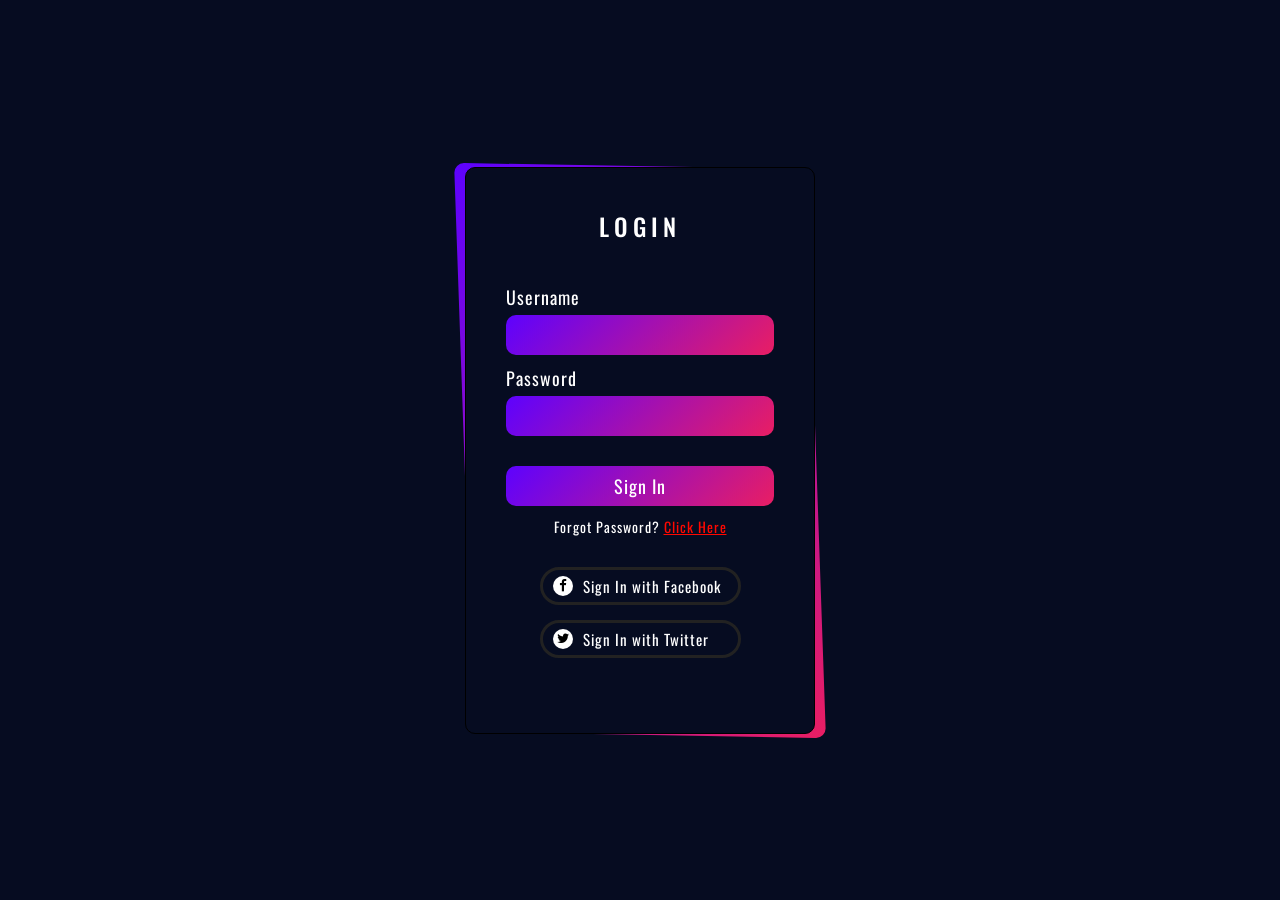
<file: Login Page/index.html>
<html>
	<head>
		<title>Login Form</title>
		<meta name="viewport" content="width=device-width,intial-scale=1.0">
		<link rel="stylesheet" href="style.css">
	 	<link href="https://stackpath.bootstrapcdn.com/font-awesome/4.7.0/css/font-awesome.min.css" rel="stylesheet""
	</head>
	<body>
		<div class="form">
			<h2>Login</h2>
			<div class="input">
				<div class="inputBox">
					<label for="">Username</label>
					<input type="text">
				</div>
				<div class="inputBox">
					<label for="">Password</label>
					<input type="password">
				</div>
				<div class="inputBox">
					<input type="submit" name="" value="Sign In">
				</div>
			</div>
			<p class="forgot">Forgot Password? <a href="#">Click Here</a></p>
			<div class="social">
				<button><i class="fa fa-facebook" aria-hidden="true"></i><p>Sign In with Facebook</p></button>
				<button><i class="fa fa-twitter" aria-hidden="true"></i><p>Sign In with Twitter</p></button>
			</div>
		</div>
	</body>
</html>
</file>
<file: Login Page/style.css>
@import url('https://fonts.googleapis.com/css2?family=Oswald&display=swap');
*
{
    margin: 0;
    padding: 0;
    box-sizing: border-box;
    font-family: 'Oswald', sans-serif;
}
body
{
    display: flex;
    justify-content: center;
    align-items: center;
    min-height: 100vh;
    background: #060c21;
}
.form
{
    position: relative;
    background: #060c21;
    border: 1px solid #000;
    width: 350px;
    padding: 40px 40px 60px;
    border-radius: 10px;
    text-align: center;
}
.form::before
{
    content: '';
    position: absolute;
    top: -2px;
    right: -2px;
    bottom: -2px;
    left: -2px;
    background: linear-gradient(315deg,#e91e63,#5d02ff);
    z-index: -1;
    transform: skew(2deg,1deg);
    border-radius: 10px;
}
.form h2
{
    color: #fff;
    font-weight: 500;
    text-transform: uppercase;
    letter-spacing: 5px;
}
.form .input
{
    margin-top: 40px;
    text-align: left;
}
.form .input .inputBox
{
    margin-top: 10px;
}
.form .input .inputBox label
{
    display: block;
    color: #fff;
    margin-bottom: 5px;
    font-size: 18px;
    letter-spacing: 1px;
}
.form .input .inputBox input
{
    position: relative;
    width: 100%;
    height: 40px;
    border: none;
    outline: none;
    padding: 5px 15px;
    background:linear-gradient(315deg,#e91e63,#5d02ff) ;
    color: #fff;
    font-size: 18px;
    border-radius: 10px;
}
.form .input .inputBox input[type="submit"]
{
    cursor: pointer;
    margin-top: 20px;
    letter-spacing: 1px;
}
.form .input .inputBox input[type="submit"]:hover
{
    background:linear-gradient(315deg,#5d02ff,#e91e63) ;
}
.form .input .inputBox input[type="submit"]:active
{
    color: rgba(255, 255, 255, 0.521);
    background:linear-gradient(315deg,#e91e6271,#5f02ff8c) ;
}
.forgot
{
    margin-top: 10px;
    color: #fff;
    font-size: 14px;
    letter-spacing: 1px;
}
.forgot a
{
    color: #ff0800;
}
.social
{
    margin-top: 30px;
    display: flex;
    flex-direction: column;
    align-items: center;
}
.social button
{
    width: 75%;
    border-radius: 20px;
    margin-bottom: 15px;
    padding: 5px 10px;
    background: transparent;
    border: 3px solid #222;
    outline: none;
    cursor: pointer;
    display: flex;
    align-items: center;

}
.social button i
{
    display: flex;
    align-items: center;
    justify-content: center;
    background: #fff;
    width: 20px;
    height: 20px;
    border-radius: 50%;

}
.social button p
{
    color: #fff;
    font-size: 15px;
    margin-left: 10px;
    letter-spacing: 1px;
}
.social button:hover
{
    background: linear-gradient(315deg,#326cd6,#5d02ff);
}
.social button:hover i
{
    filter: invert(1);
}
.social button:active
{
    background:linear-gradient(315deg,#5d02ff,#e91e63)
}
</file>
